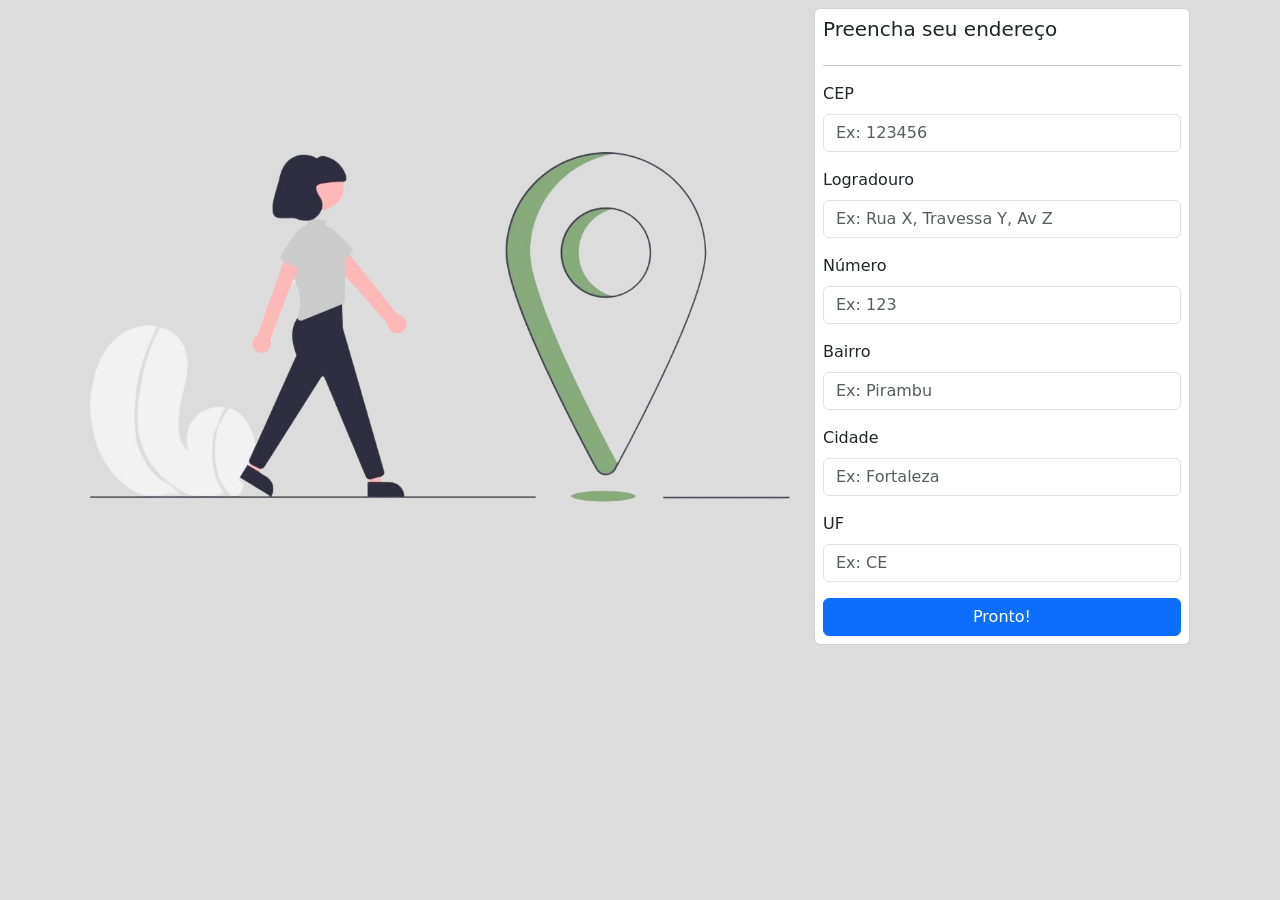
<file: index.html>
<!DOCTYPE html>
<html lang="pt-br">
<head>
        <meta charset="UTF-8">
        <link href="https://cdn.jsdelivr.net/npm/bootstrap@5.3.2/dist/css/bootstrap.min.css" rel="stylesheet" integrity="sha384-T3c6CoIi6uLrA9TneNEoa7RxnatzjcDSCmG1MXxSR1GAsXEV/Dwwykc2MPK8M2HN" crossorigin="anonymous">
        <link rel="icon" href="/imgs/home-local-alt.png">
        <meta name="viewport" content="width=device-width, initial-scale=1.0">
        <link rel="stylesheet" href="/src/style.css">
        <title>Formulário de Endereço</title>
</head>
<body>
    <div class="container text-center">
        <div class="row align-items-center d-flex p-2 ">
            <div class="col d-flex ">
                <img  src="/imgs/foto-removebg.png" alt="" class="foto">
            </div>
            <div class="col">
                <div class="card w-100" style="width: 18rem;">
                    <div class="card-body d-flex p-2 flex-column text-start">
                        <h5 class="card-title">Preencha seu endereço</h5>
                        <hr>
                        <form action="#">
                            <div class="mb-3">
                                <label for="cep" class="form-label">CEP</label>
                                <input onblur="buscarCep()" id="cep" type="text" class="form-control" placeholder="Ex: 123456">
                            </div>
                            <div class="mb-3">
                                <label for="logradouro" class="form-label">Logradouro</label>
                                <input id="logradouro" type="text" class="form-control" placeholder="Ex: Rua X, Travessa Y, Av Z">
                            </div>
                            <div class="mb-3">
                                <label for="numero" class="form-label">Número</label>
                                <input id="numero" type="text" class="form-control" placeholder="Ex: 123">
                            </div>
                            <div class="mb-3">
                                <label for="bairro" class="form-label">Bairro</label>
                                <input id="bairro" type="text" class="form-control" placeholder="Ex: Pirambu">
                            </div>
                            <div class="mb-3">
                                <label for="cidade" class="form-label">Cidade</label>
                                <input id="cidade" type="text" class="form-control" placeholder="Ex: Fortaleza">
                            </div>
                            <div class="mb-3">
                                <label for="uf" class="form-label">UF</label>
                                <input id="uf" type="text" class="form-control" placeholder="Ex: CE">
                            </div>
                        </form>
                        <button type="button"  class="btn btn-primary">Pronto!</button>
                    </div>
                  </div>
            </div>
        </div>  
    </div>      
    <script src="script.js"></script>
</body>
</html>
</file>
<file: src/style.css>
body {
    background-color: #dcdcdc;
}

.foto{
    width: 700px;
}
</file>
